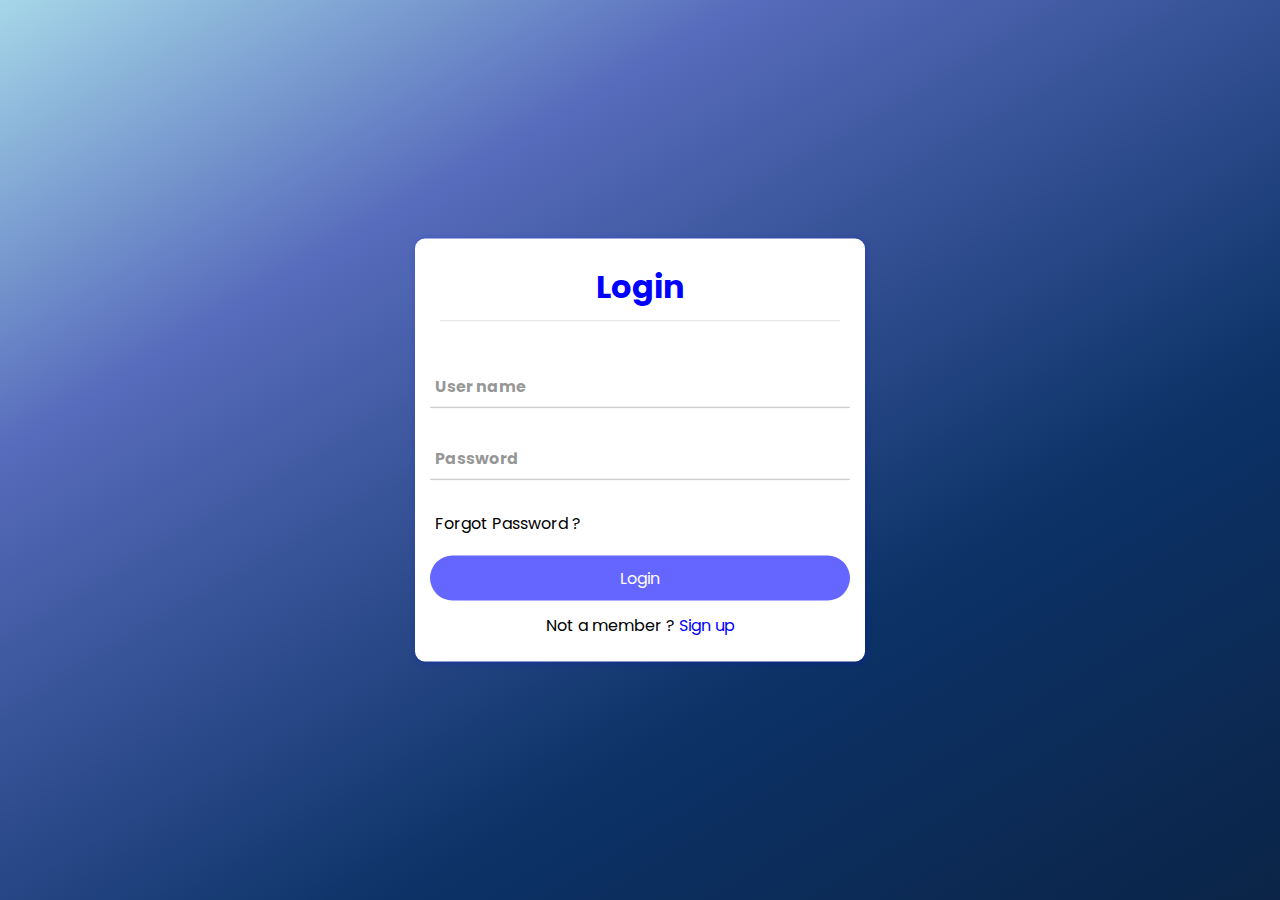
<file: index.html>
<!DOCTYPE html>
<html lang="en">

<head>
    <meta charset="UTF-8">
    <meta http-equiv="X-UA-Compatible" content="IE=edge">
    <meta name="viewport" content="width=device-width, initial-scale=1.0">
    <title>login page</title>
    <link rel="stylesheet" href="index.css">
    <link rel="preconnect" href="https://fonts.googleapis.com">
    <link rel="preconnect" href="https://fonts.gstatic.com" crossorigin>
    <link href="https://fonts.googleapis.com/css2?family=Poppins:wght@500&display=swap" rel="stylesheet">
</head>

<body>
    <div class="container">
        <h1 title="Login">Login</h1>
        <form action="">
            <div class="txt_field">
                <input type="text" id="user_name" required>
                <span></span>
                <label for="user_name">User name</label>
            </div>
            <div class="txt_field">
                <input type="password" id="password" required>
                <span></span>
                <label for="password">Password</label>
            </div>
            <div title="Forgot password >_<" id="text_1">
                Forgot Password ?
            </div>
            <input title="button" type="submit" value="Login">
            <div title="not a menber yet !!. Sign up here ^_^" class="text_2">
                Not a member ? <a href="index.html">Sign up</a>
            </div>
        </form>
    </div>
    <script src="index.js"></script>
</body>

</html>
</file>
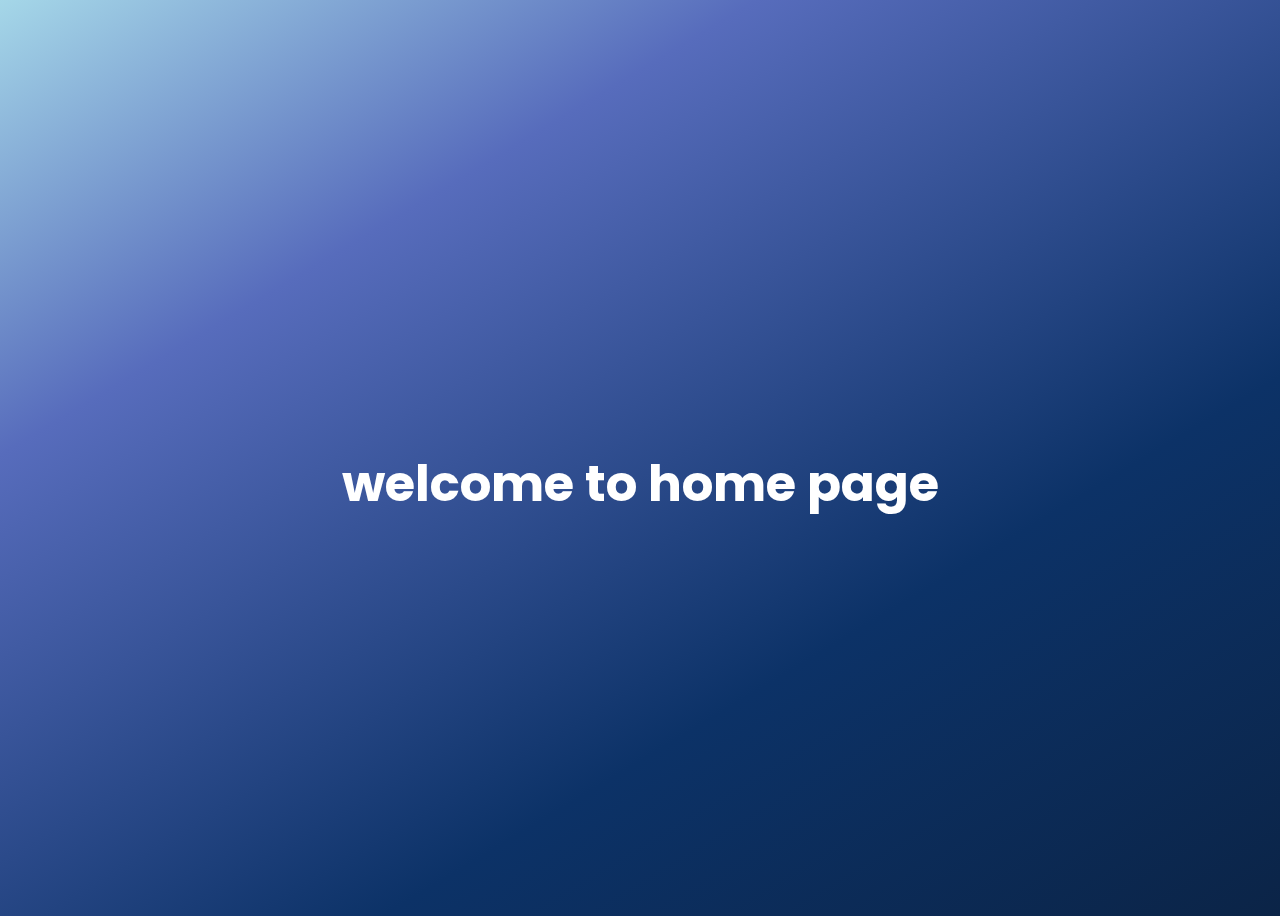
<file: home.html>
<!DOCTYPE html>
<html lang="en">

<head>
    <meta charset="UTF-8">
    <meta http-equiv="X-UA-Compatible" content="IE=edge">
    <meta name="viewport" content="width=device-width, initial-scale=1.0">
    <title>homepage</title>
    <link href="https://fonts.googleapis.com/css2?family=Poppins:wght@500&display=swap" rel="stylesheet">
    <style>
        body {
            font-family: 'Poppins', sans-serif;
            background: linear-gradient(149deg, rgba(165, 215, 232, 1) 0%, rgba(87, 108, 188, 1) 27%, rgba(12, 50, 103, 1) 68%, rgba(11, 36, 71, 1) 100%);
            height: 100vh;
            overflow: hidden;
            font-weight: 700;
            color: white;
            /* text-align: center; */
        }
        h1{
            position: absolute;
            font-size: 50px;
            top: 50%;
            left: 50%;
            transform: translate(-50%,-50%);
        }
        h1 a{
            text-decoration: none;
            color: white;
            cursor: pointer;
        }
    </style>
</head>

<body>
    <h1><a href="index.html">welcome to home page </a></h1>
</body>

</html>
</file>
<file: index.css>
*{
    padding: 0;
    margin: 0;
    /* font-size: 16px; */
    font-family: 'Poppins', sans-serif;

}
body{
    background: linear-gradient(149deg, rgba(165,215,232,1) 0%, rgba(87,108,188,1) 27%, rgba(12,50,103,1) 68%, rgba(11,36,71,1) 100%);
    height: 100vh;
    overflow: hidden;
    font-weight: 700;
}
.container{
    position: absolute;
    top: 50%;
    left: 50%;
    transform: translate(-50%,-50%);
    width: 50vh;
    background-color: white;
    box-sizing: border-box;
    border-radius: 10px;
    box-shadow: 1px 1px 7px rgba(0, 0, 255, 0.218);
}
.container h1{
    text-align: center;
    padding: 0px 0px 10px 0px ;
    border-bottom: 1px solid rgba(0, 0, 0, 0.188);
    margin-bottom: 25px;
    margin: 24px 25px 25px 25px;
    color: rgb(0, 0, 255);
    border-radius: 2px;

}
.container form{
    box-sizing: border-box;
    padding:20px 15px 0px 15px;
}
form .txt_field{
    position: relative;
    border-bottom: 2.5px solid rgba(0, 0, 0, 0.188);
    border-radius: 1px;
    margin-bottom: 30px;
}
form .txt_field input{
    width: 100%;
    padding: 0px 5px ; 
    height: 40px;
    border: none;
    background: none;
    outline: none;
    
}
.txt_field label{
    position: absolute;
    top: 50%;
    left:5px;
    color: rgba(0, 0, 0, 0.421);
    transform: translateY(-50%);
    font-size: 16px;
    pointer-events: none;
    transition: all .3s;
}
.txt_field span::before{
    content: '';
    position: absolute;
    top: 40px;
    left: 0px;
    width: 0%;
    height: 2.5px;
    background: rgb(101, 101, 255);
    transition: all .5s;
}
.txt_field input:focus ~ label,
.txt_field input:valid ~ label{
    top: 0px;
    color:rgb(101, 101, 255) ;

}
.txt_field input:focus ~ span::before,
.txt_field input:valid ~ span::before{
    width: 100%;
}
#text_1{
    margin: 0px 5px 20px 5px;
    font-weight: 400;
    color: rgb(0, 0, 0);
    cursor: pointer;
}
#text_1:hover{
    text-decoration: underline;
    
}
input[type="submit"]{
    width: 100%;
    height: 5vh;
    background:rgb(101, 101, 255) ;
    border: none;
    border-radius: 24px;
    font-size: 16px;
    color: white;
    transition: all .3s;
    margin-bottom:12px ;
    cursor: pointer;
}
input[type="submit"]:hover{
    background:rgb(219, 219, 255) ;
    color: rgb(0, 8, 255);
    box-shadow: 1px 1px 5px rgba(0, 0, 255, 0.371);
}
.text_2{
    text-align: center;
    color:rgb(0, 0, 0) ;
    font-weight: 400;
    margin-bottom: 24px;
}
.text_2 a{
    text-decoration: none;
    color: blue;

}
.text_2 :hover{
    text-decoration:underline;

}
</file>
